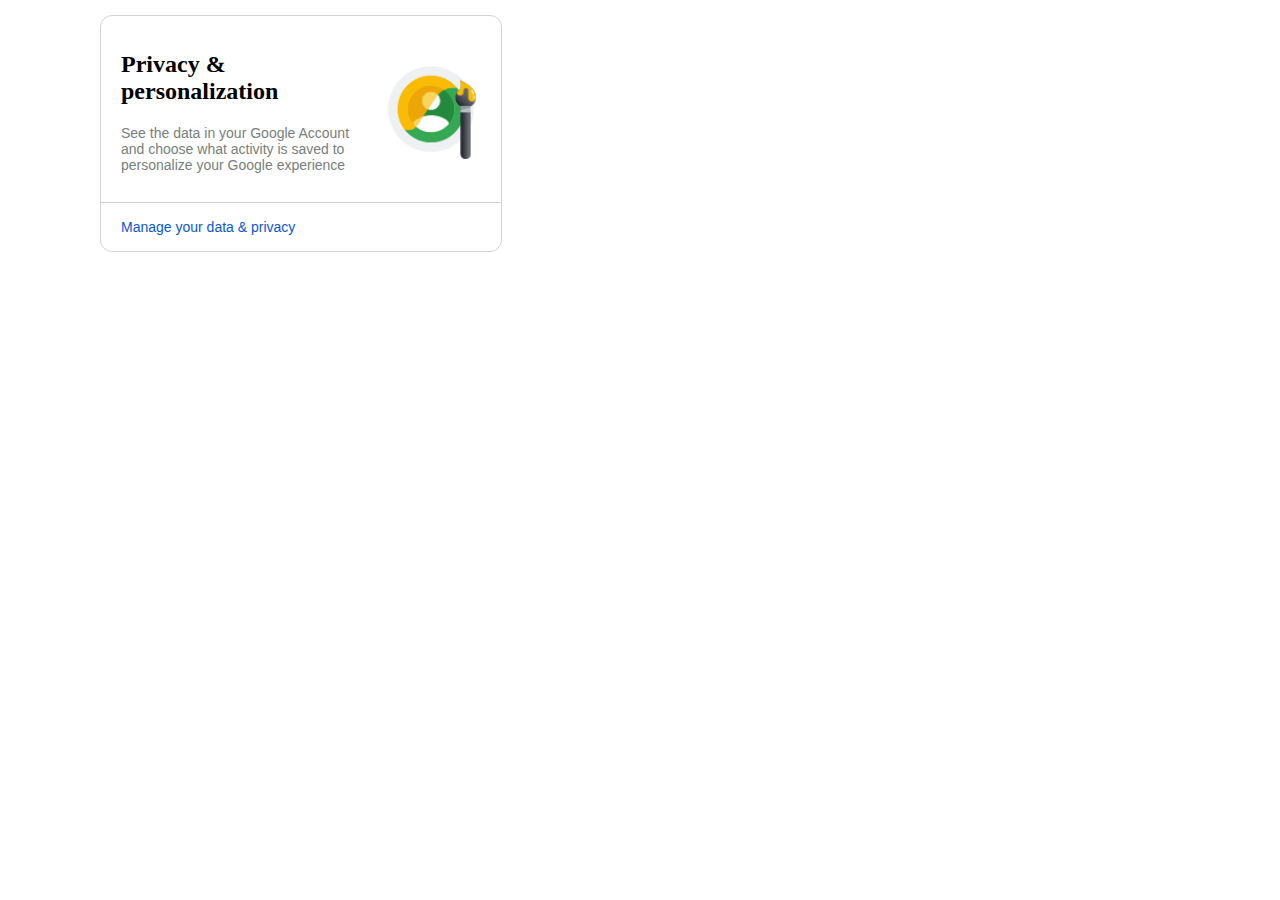
<file: index.html>
<!DOCTYPE html>
<html lang="en">
<head>
    <meta charset="UTF-8">
    <meta name="viewport" content="width=device-width, initial-scale=1.0">
    <title>Document</title>
    <link rel="stylesheet" href="style.css">
</head>
<body>
    <!--flex ex.1
    <div class="flex-card">
        <div class="first card">
            <img src="video.svg" alt="">
            <h2>Vedio</h2>
            <p>Lorem ipsum dolor sit amet, consectetur adipisicing elit. Consectetur, sint?</p>
        </div>
        <div class="first card">
            <img src="webinars.svg" alt="">
            <h2>webinars</h2>
            <p>Lorem ipsum dolor sit amet, consectetur adipisicing elit. Consectetur, sint?</p>
        </div>
       
         
        </div>
        
    </div>-->
    <!---Google card-->
    <div class="google-card">
        <div class="card-body">
            <div class="google-header">
                <h2 class="title">Privacy & personalization</h2>
                <p class="desc">See the data in your Google Account and choose what activity is saved to personalize your Google experience</p>
            </div>
            <img src="google1.png" alt="" class="img">
        </div>
        <div class="card-footer">
            <a href="">Manage your data & privacy</a>
        </div>
       

    </div>
</body>
</html>
</file>
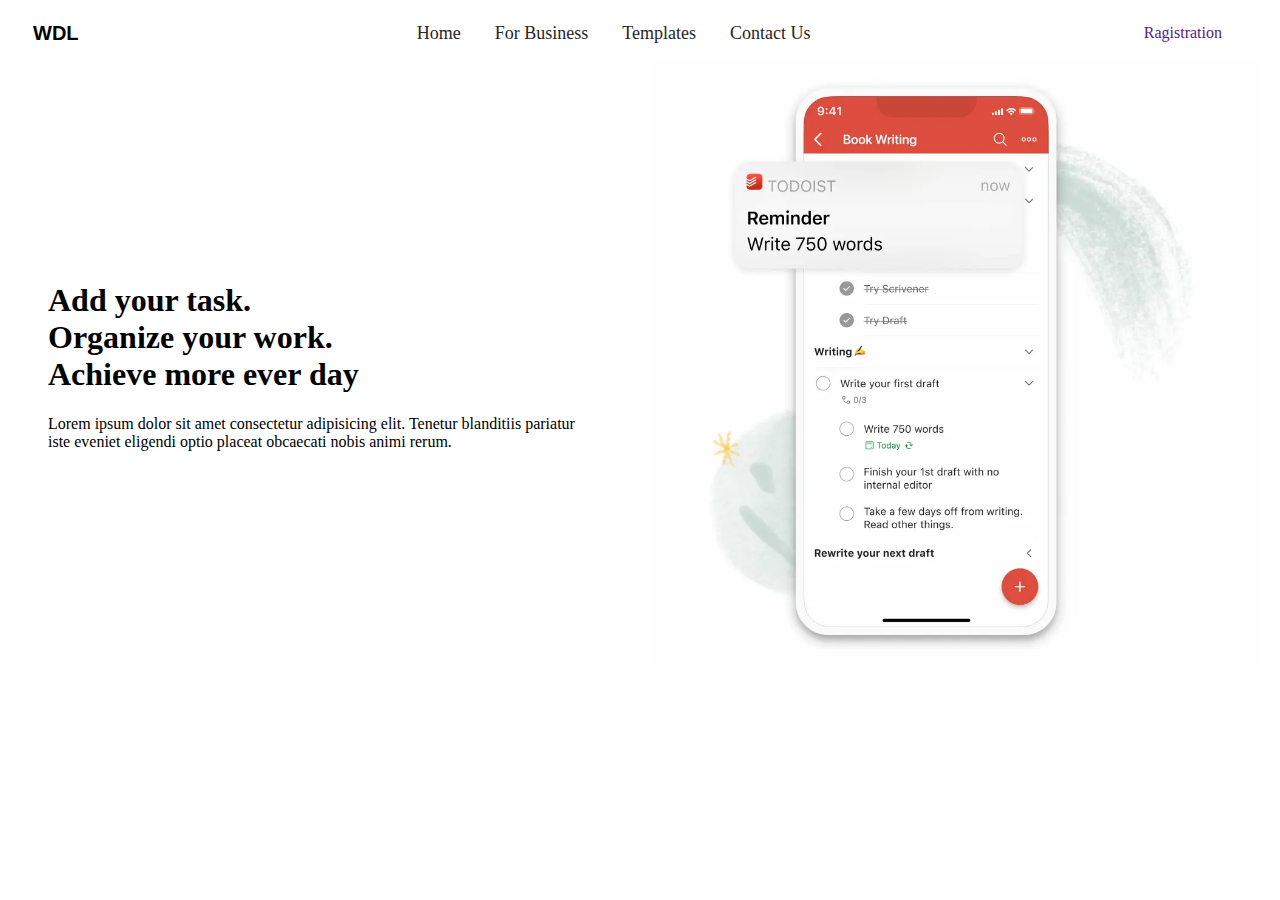
<file: index2.html>
<!DOCTYPE html>
<html lang="en">
<head>
    <meta charset="UTF-8">
    <meta name="viewport" content="width=device-width, initial-scale=1.0">
    <title>Document</title>
    <link rel="stylesheet" href="style2.css">
</head>
<body>
    <div class="navbar">
        <a href="" class="logo">WDL</a>
        <div class="nav-links">
            <a href="" class="link">Home</a>
            <a href="" class="link">For Business</a>
            <a href="" class="link">Templates</a>
             <a href="" class="link"> Contact Us</a>
        </div>
        <a href="" class="btn">Ragistration</a>
    </div>
    <!--<div class="main">
        <div class="container">
            <h2 class="title">Ragister Now</h2>
            <input type="text" class="input" placeholder="enter your name">
            <input type="email" class="input" placeholder="enter your email">
            <input type="text" class="input" placeholder="enter your Collage">
            <button class="btn-2">Ragistration Now</button>
        </div>
    </div>-->
    <div class="app-container">
        <div class="content-section">
            <h1>Add your task. <br>Organize your work. <br>Achieve more ever day </h1>
        <p>Lorem ipsum dolor sit amet consectetur adipisicing elit. Tenetur blanditiis pariatur iste eveniet eligendi optio placeat obcaecati nobis animi rerum.</p>
        </div>
        <div class="img-section">
            <img src="get-more-done-1008.webp" alt="">
        </div>
    </div>
   
</body>
</html>
</file>
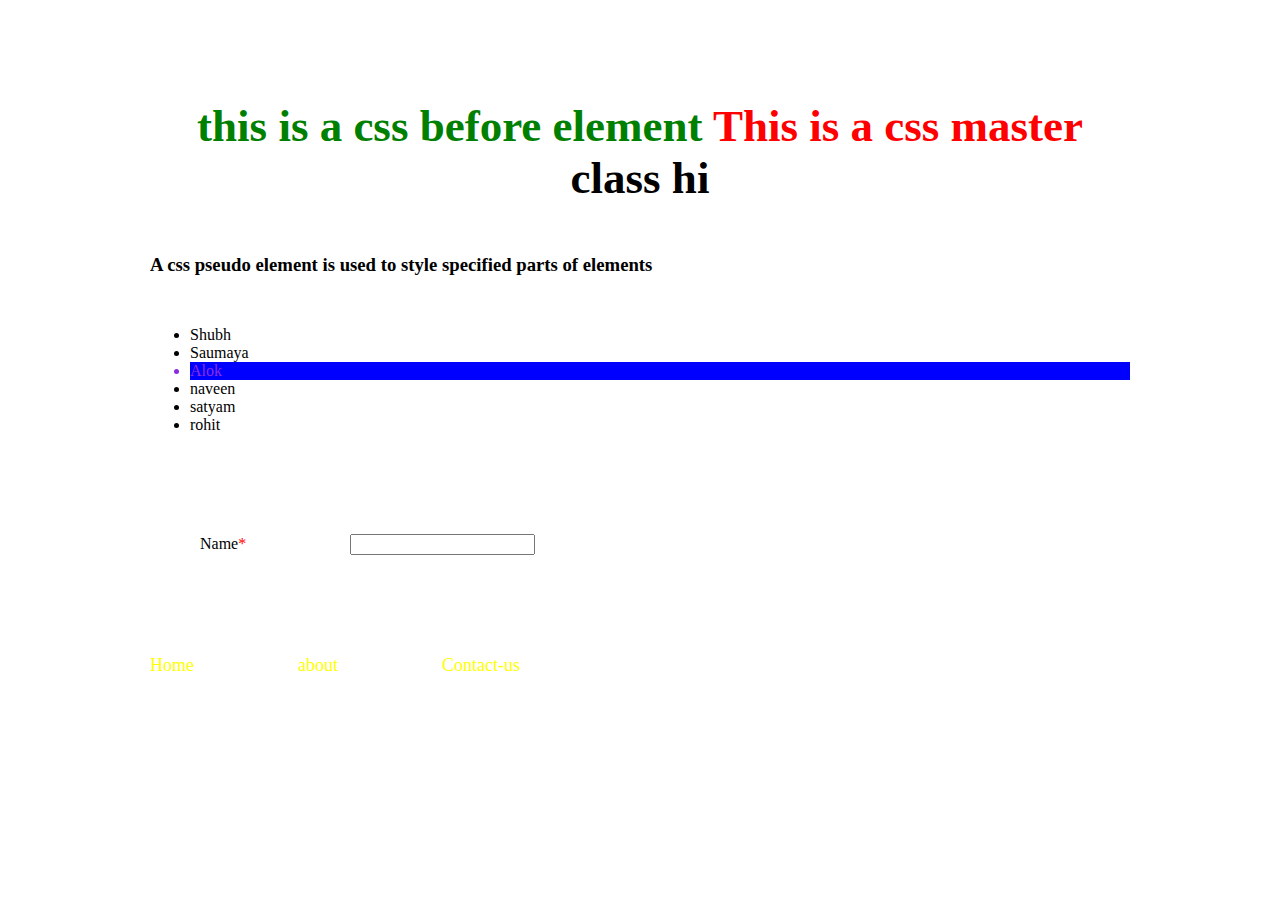
<file: index3.html>
<!DOCTYPE html>
<html lang="en">
<head>
    <meta charset="UTF-8">
    <meta name="viewport" content="width=device-width, initial-scale=1.0">
    <title>Document</title>
    <link rel="stylesheet" href="style3.css">
</head>
<body>
     <h1 class="title"> This  is a css master class </h1>
     <h3> A css pseudo element is used to style specified parts of elements</h3>
     <!--pseudo classes-->
     <ul><li >Shubh</li>
        <li>Saumaya</li>
        <li>Alok</li>
        <li>naveen</li>
        <li>satyam</li>
        <li>rohit</li>
    
    </ul>
    <form action="">
        <label for="" class="required">Name</label>
        <input type="text">
    </form>
    <a href="" class="link">Home</a>
    <a href="" class="link">about</a>
    <a href="" class="link">Contact-us</a>
   
</body>
</html>
</file>
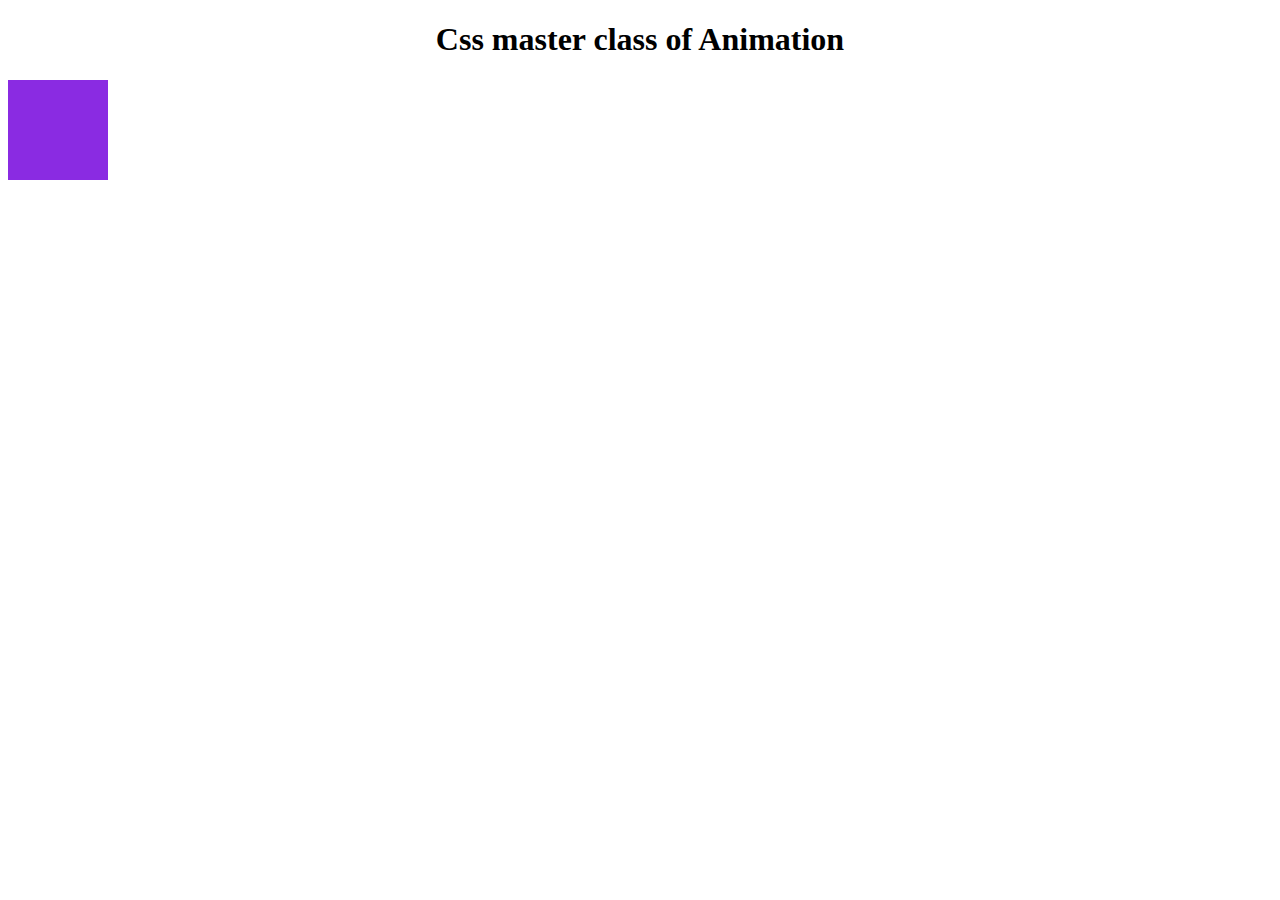
<file: index5.html>
<!DOCTYPE html>
<html lang="en">
<head>
    <meta charset="UTF-8">
    <meta name="viewport" content="width=device-width, initial-scale=1.0">
    <title>Animation</title>
    <link rel="stylesheet" href="style5.css">
</head>
<body>
    <h1>Css master class of Animation</h1>
    <div class="container">
        <div class="box">

        </div>
        <!--
        <div class="card">
            <img src="https://source.unsplash.com/1600x800/?pasta" alt="" class="img-card">
            <h2>White pasta</h2>
            <p>Lorem ipsum dolor sit, amet consectetur adipisicing elit. Odio, tenetur.</p>
            <button class="btn">Order Now</button>
          </div>-->
          
    
    </div>
</body>
</html>
</file>
<file: style.css>
@import url('https://fonts.googleapis.com/css2?family=Inter+Tight:wght@100;200;300&family=Poppins:wght@400;500;600;700;800&family=Roboto:ital,wght@0,100;0,300;0,400;0,500;0,700;0,900;1,100;1,300;1,400;1,500;1,700;1,900&display=swap');
body{
    margin: 15px 100px;
}
.flex-card{
    display: flex;
    justify-content: space-evenly;
    flex-wrap: wrap;
}

.card{
    width: 350px;
    padding: 10px 18px;
    border-radius: 10px;
    border: 1px solid lightgray;
    margin: 15px;
}

.google-card{
    width: 400px;
    border: 1px solid lightgray;
    border-radius: 12px;
    
    
    
}
.card-body{
    display: flex;
    justify-content: space-between;
    align-items: center;
    padding: 15px 20px;
}
.title{
    color: rgb(105, 97, 97)
    font-family:Arial, Helvetica, sans-serif ;
}
.desc{
    color: rgb(119, 127, 124);
    font-size: 14px;
    font-family: Arial, Helvetica, sans-serif;
    margin-top: 0;
}
.img{
    width: 100px;
    height: 100px;
    margin-left: 20px;
}

.card-footer{
    border-top: 1px solid lightgray;
    padding: 15px 20px;
    
}  

.card-footer a{
    color: rgb(11,87,208);
    font-size: 14px;
    font-family: Arial, Helvetica, sans-serif;
    text-decoration: none;

}
</file>
<file: style2.css>
@import url('https://fonts.googleapis.com/css2?family=Poppins:ital,wght@0,100;0,200;0,300;0,400;0,500;0,600;0,700;0,800;0,900;1,100;1,200;1,300;1,400;1,500;1,600;1,700;1,800;1,900&display=swap')

body{
    margin: 0;
    font-family: "Poppins", sans-serif;
}

.navbar{
    height: 30px;
   /* background-color: blueviolet;*/
    padding: 10px 25px;
    display: flex;
    justify-content: space-between;
    align-items: center;
}

.navbar a{
    text-decoration: none;
    
}
.logo{
    font-size: 20px;
    color: black;
   
    font-family: Verdana, Geneva, Tahoma, sans-serif;
    font-weight: bold;
}
.btn{
    background-color: white;
    border-radius: 1px solid lightgry;
    padding: 10px 25px;
    border-radius: 5px;
    border: none;
}

.main{
    width:700px;
    height: 600px;
    display: flex;
    justify-content: center;
    align-items: center;
    margin: 0 auto;
}

.container{
    border: 1px solid lightgray;
    width: 400px;
    border-radius: 10px;
    border: none;
}
.input{
    width: 100%;
    box-sizing: border-box;
    padding: 10px 20px;
    margin-top: 10px;
    border-radius: 10px;
    border: none;
    outline: none;
}
.btn-2{
    background-color: dodgerblue;
    border-radius: 1px solid lightgry;
    padding: 10px 25px;
    border-radius: 5px;
    border: none;
    margin: 10px 100px;

}

.link{
    color: rgb(39, 37, 37);
    margin-left: 30px;
    font-size: 18px;
}
.app-container{
   
    display: flex;
    align-items: center;
}
.content-section{
    width: 50%;
    box-sizing: border-box;
    padding: 15px 40px;

}
.img-section{
    width: 50%;
    box-sizing: border-box;
    padding: 0 10px;
}
.img-section img{
    width: 100%;
}
</file>
<file: style3.css>
*{
    margin: 50px;
}

.title{
    text-align: center;
    font-family: 'Times New Roman', Times, serif;
    font-size: 45px;
}
/* Css pseudo elements*/
/*.title::first-letter{
    color: blueviolet;
    font-size: 80px;
}*/

.title::first-line{
    color: red;
}

.title::after{
    content: 'hi';
}

.title::before{
    content: "this is a css before element ";
    color: green;
}
.title::selection{
    background-color: rgb(238, 238, 155);
    color: aliceblue;
}
/* pseudo classes*/
ul>li{
    margin: 0;
}
/*ul>li:first-child{
    color: blueviolet;
    font-size: 20px;
}
ul>li:last-child{
    background-color: yellowgreen;
    color: blueviolet;
}*/
/*ul>li:nth-child(even){
    color: blueviolet;
    font-size: 25px;
}

ul>li:nth-child(odd){
    color:green;
    font-size: 35px;
    background-color: burlywood;
}*/
ul>li:nth-child(3){
    color: blueviolet;
    background-color: blue;
}
.input:required{
    background-color: red;
}
.required::after{
    content: "*";
    color: red;
}
.link{
    text-decoration: none;
    font-size: 18px;
    color :aqua
}

.link:visited{
    color: yellow;
    font-size: 23px;
}
.link:hover{
    color: red;
}
.link:focus{
    color: green;
}
</file>
<file: style5.css>
h1{
    text-align: center;
    font-family: Georgia, 'Times New Roman', Times, serif;
}

.box{
    width: 100px;
    height: 100px;
    background-color: blueviolet;
    animation-name: vi;
    animation-duration: 2s;
    animation-iteration-count: infinite;
    transition-timing-function: ease-in;
    
    
}

@keyframes i{
    0%{
        
       transform: translate(200px,0);
        border-radius: 50%;
        background-color: red;
       
    }
    25%{
       
        transform: translate(400px,0);
        border-radius: 50%;
        background-color: blue;
        
    }
    50%{
        transform: translate(400px,400px);
        border-radius: 50%;
        background-color: green;
       
    }
    75%{
        transform: translate(0,400px);
        border-radius: 50%;
        background-color: yellow;
        
    }
    100%{
        transform: translate(0,400px);
        border-radius: 50%;
        background-color: red;
        transform: rotate(360deg);
    }
   
}


.card{
    width: 300px;
    border: 1px solid lightgrey;
    border-radius: 12px;
    padding: 10px;
    transition: 3s;
    margin: 0 auto;
    transition-duration: 5s;
    transition-timing-function: ease;
}
.img-card{
    width: 100%;
    border-radius: 10px;
}
.btn{
    background-color: red;
    color: white;
    border: none;
    padding: 10px 20px;
    border-radius: 10px;
    
}

.card:hover{
   transform: scale(1.2);
   transform-origin: bottom right;
}
.box-1{
    width: 100px;
    height: 100px;
    transition: 3s 2s linear;
  
    background-color: brown;
    margin: 0 auto;
}

.box-1:hover{
    border-radius: 50%;
}

.contrainer-1{
    width: 400px;
    height: 400px;
    border: 2px solid black;
    animation: rotate 1s infinite linear;
    border-radius: 50%;
}
.box-2{
    width: 100px;
    height: 100px;
    background-color: blue;
   
    border-radius: 50%;
}

@keyframes rotate{
    from{
        transform: rotate(0deg);
    }
    to{
        transform: rotate(360deg);
    }
}

.contrainer-2{
    display: flex;
    justify-content: center;
    gap: 10px;
}

.box-3{
    width: 15px;
    height: 15px;
    border-radius: 50%;
    background-color: black;
    animation: up-down 1s infinite linear alternate;
    
}
.box-3:nth-child(2){
    animation-delay: 1s;
    background-color: red;
}

.box-3:nth-child(3){
    animation-delay: 2s;
    background-color: green;
}

.box-3:nth-child(4){
    animation-delay: 3s;
    background-color:blue;
}


@keyframes up-down{
    100%{
        transform: translatey(10px);
    }

}
</file>
